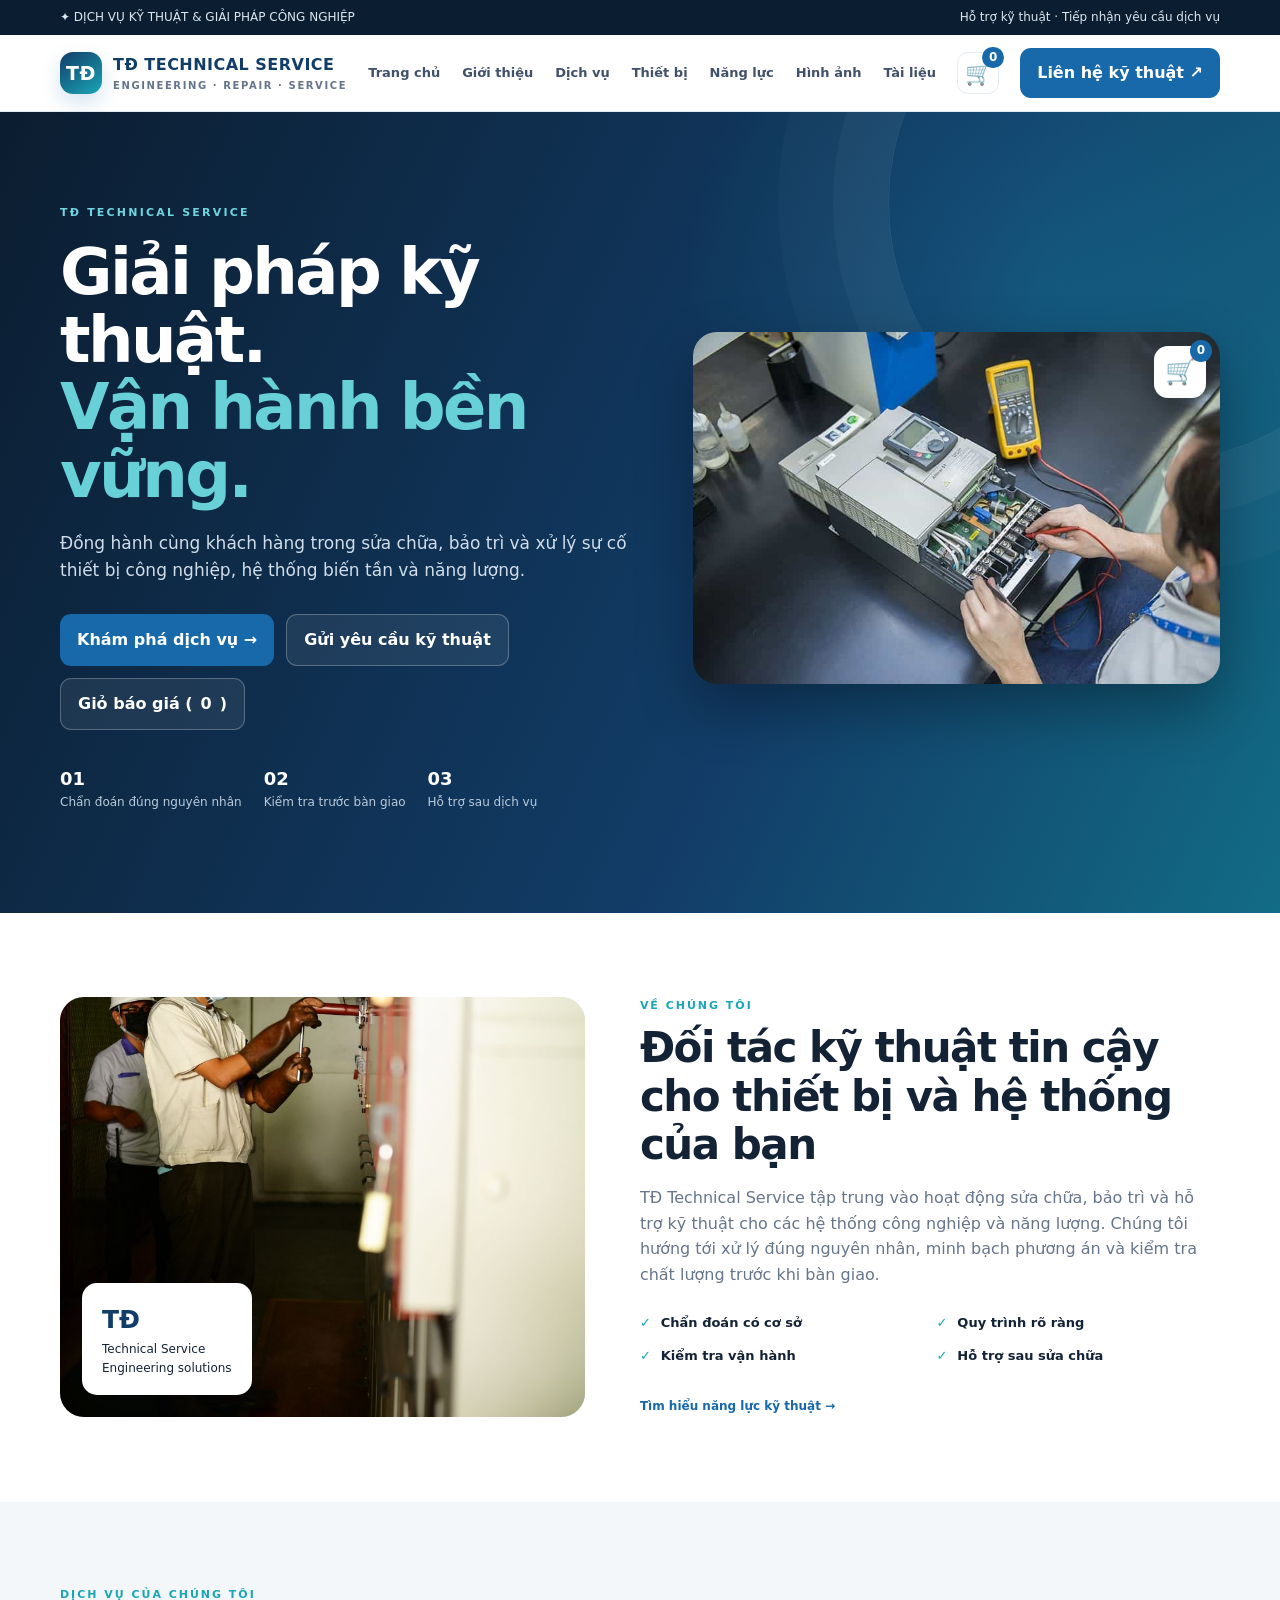
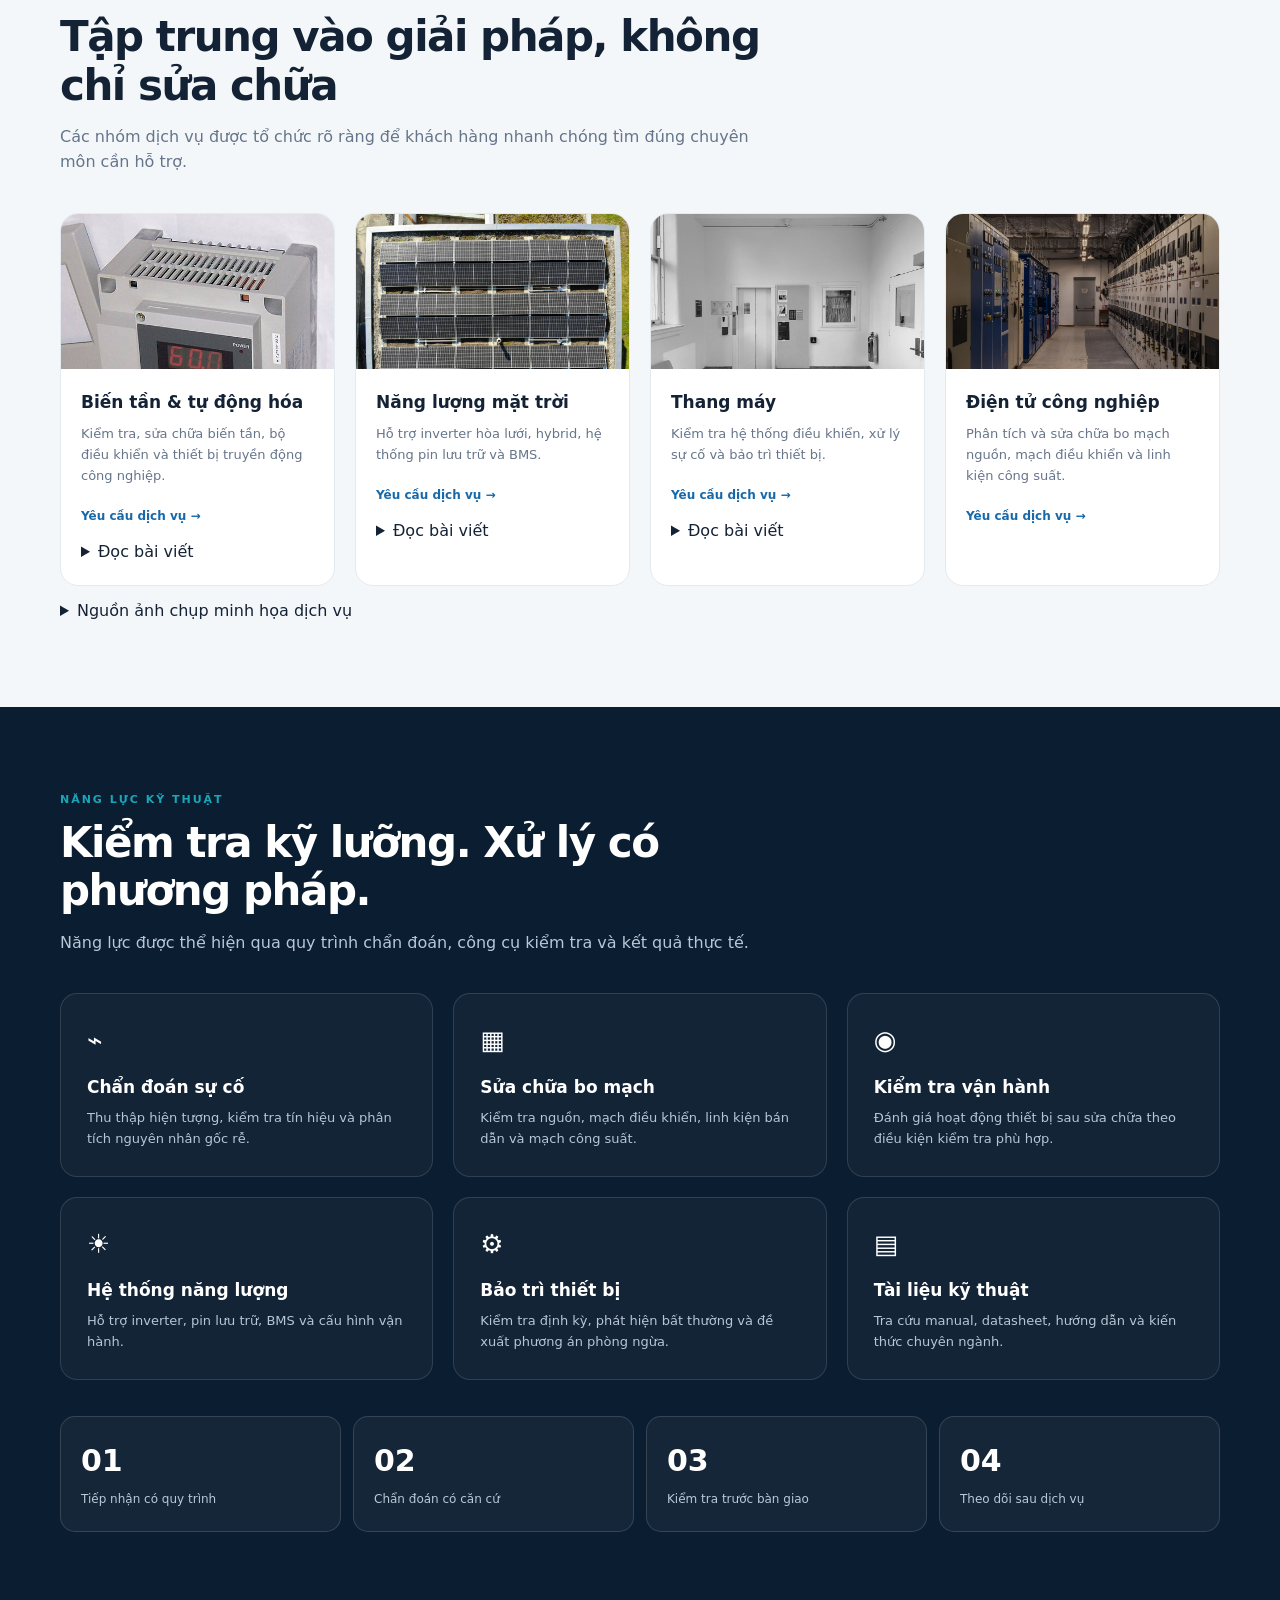
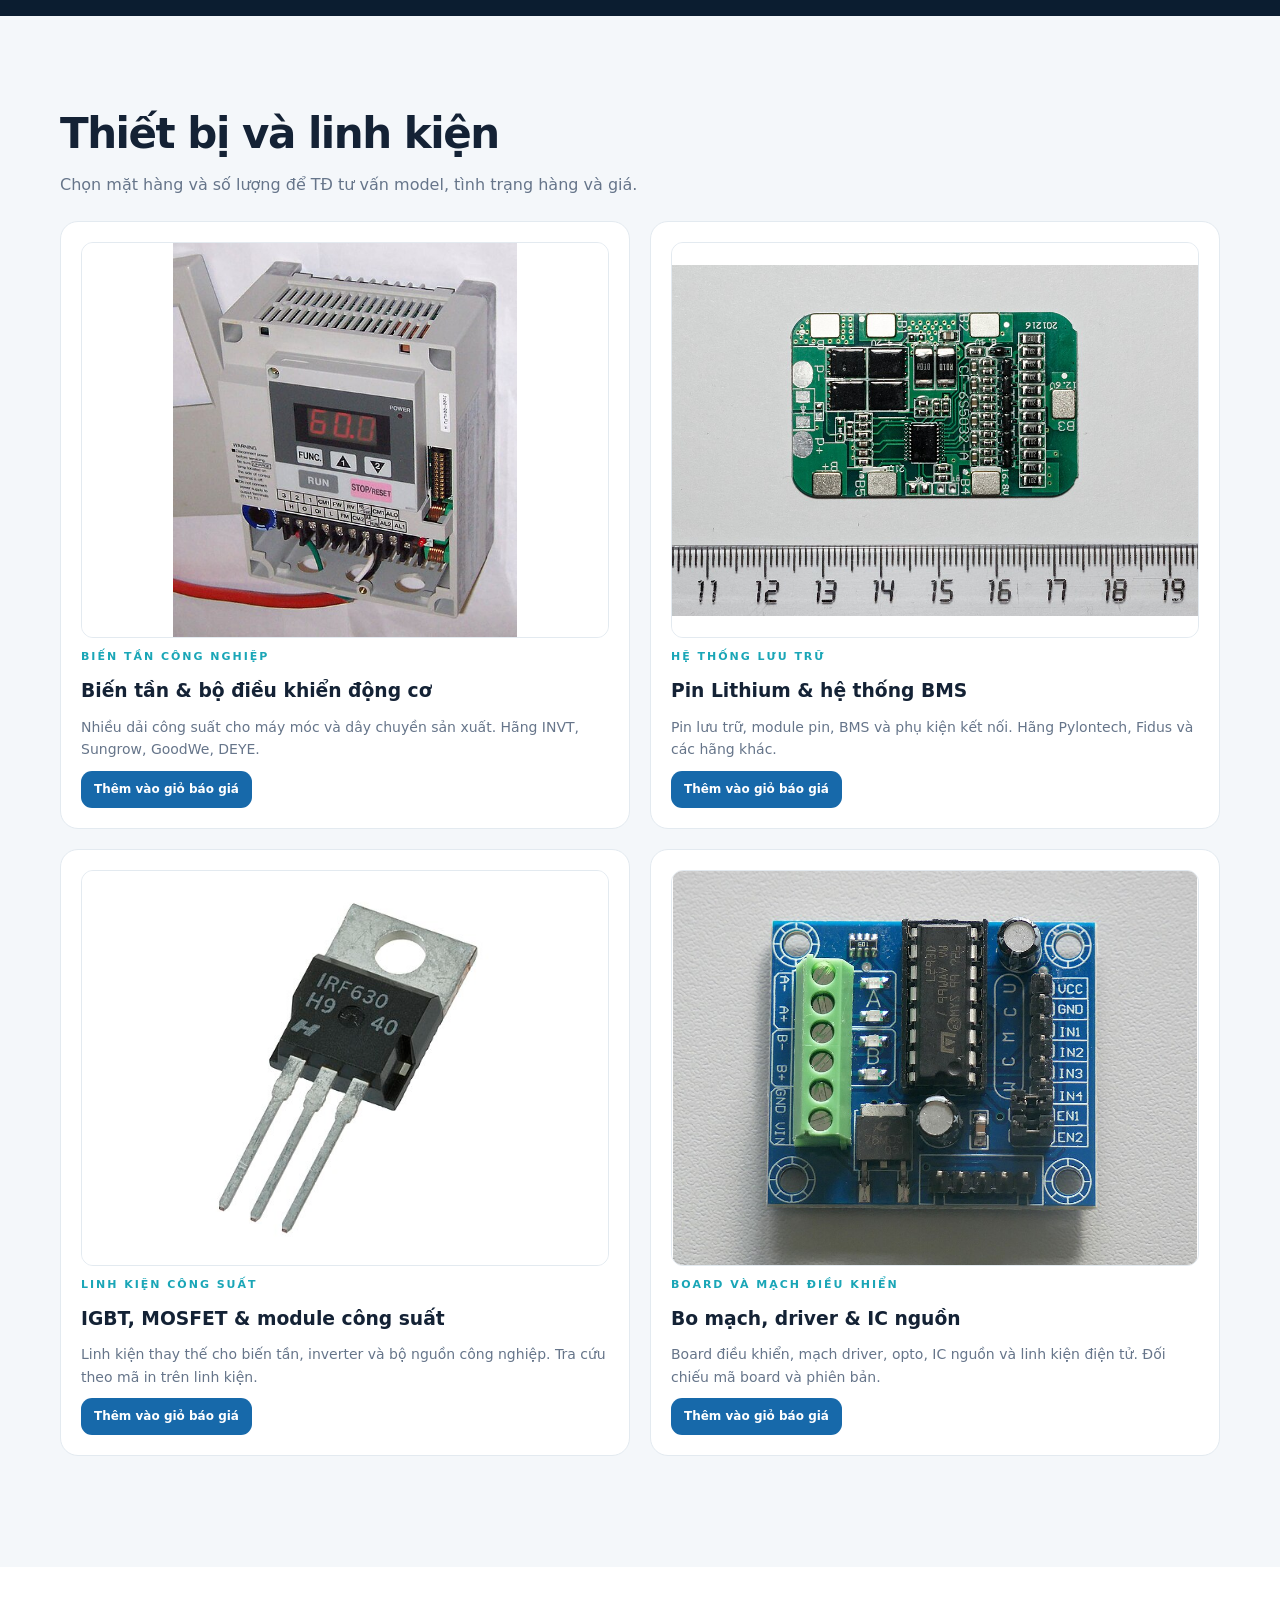
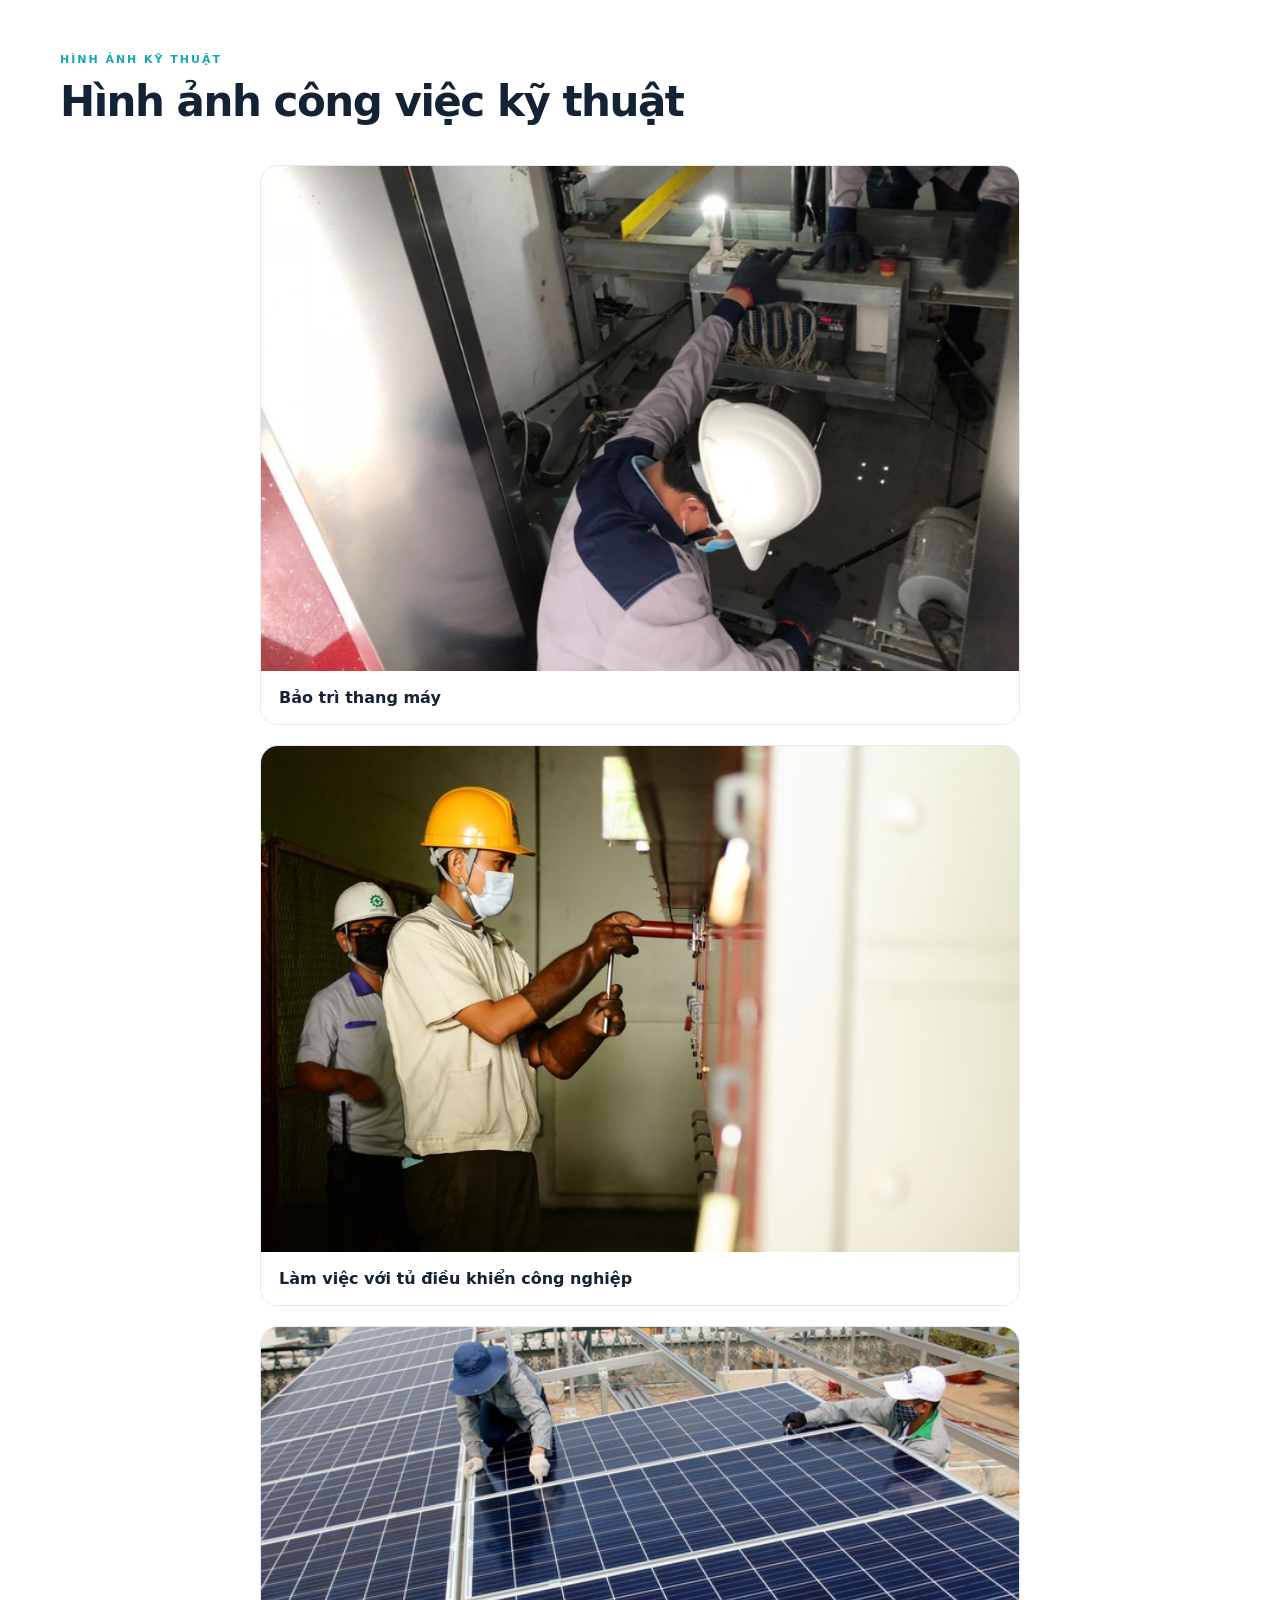
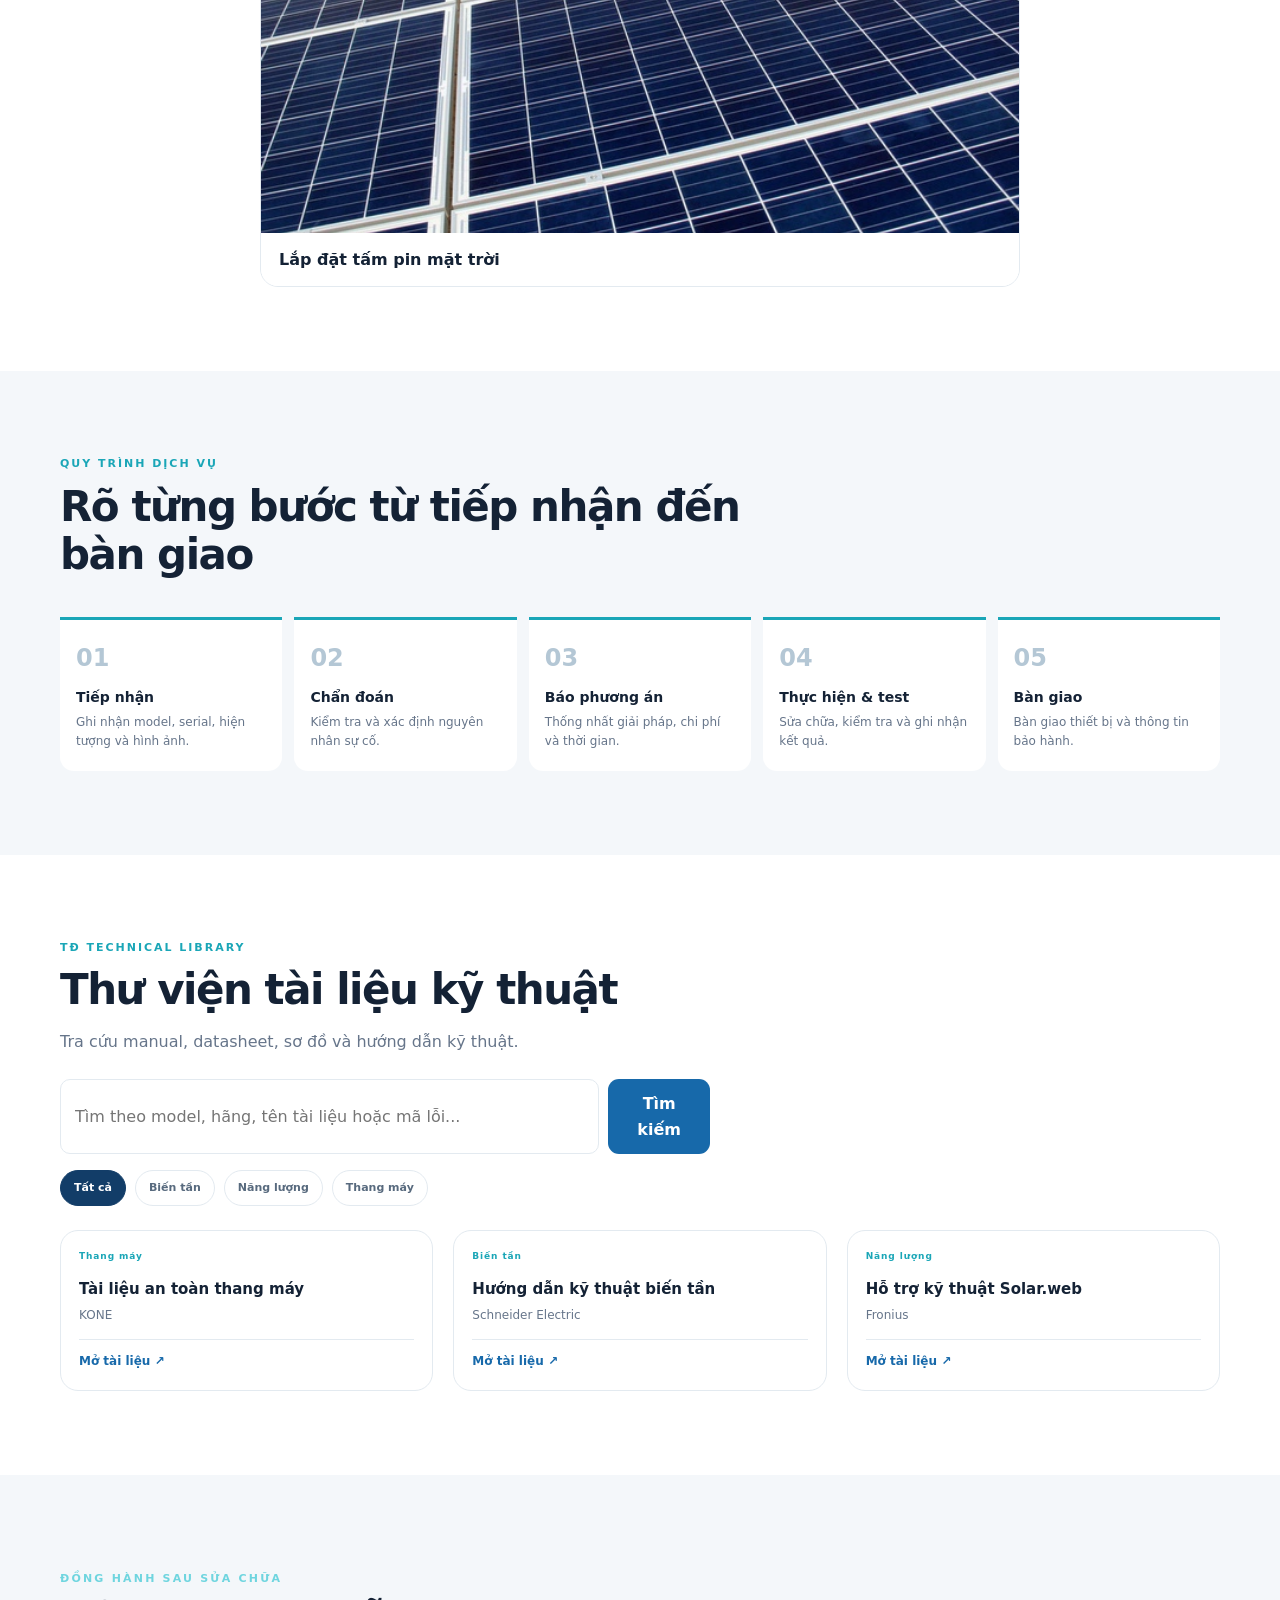
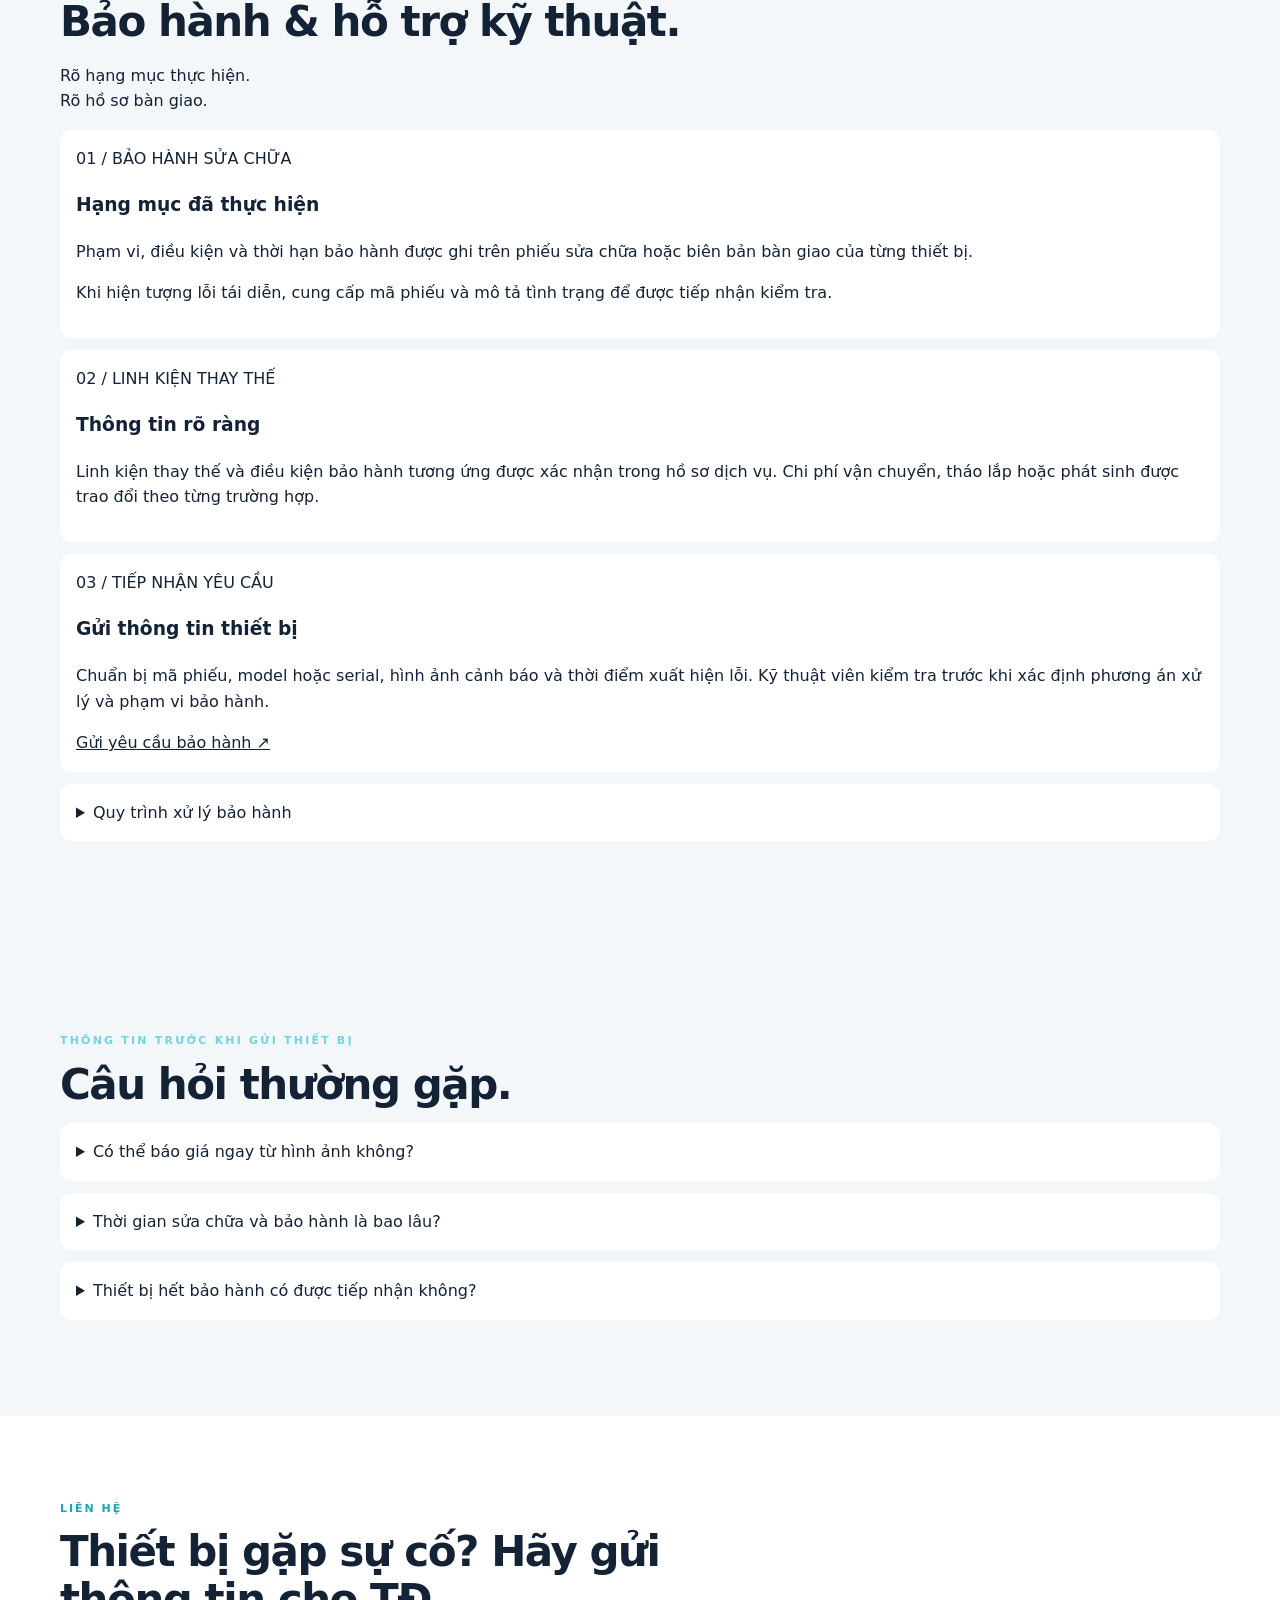
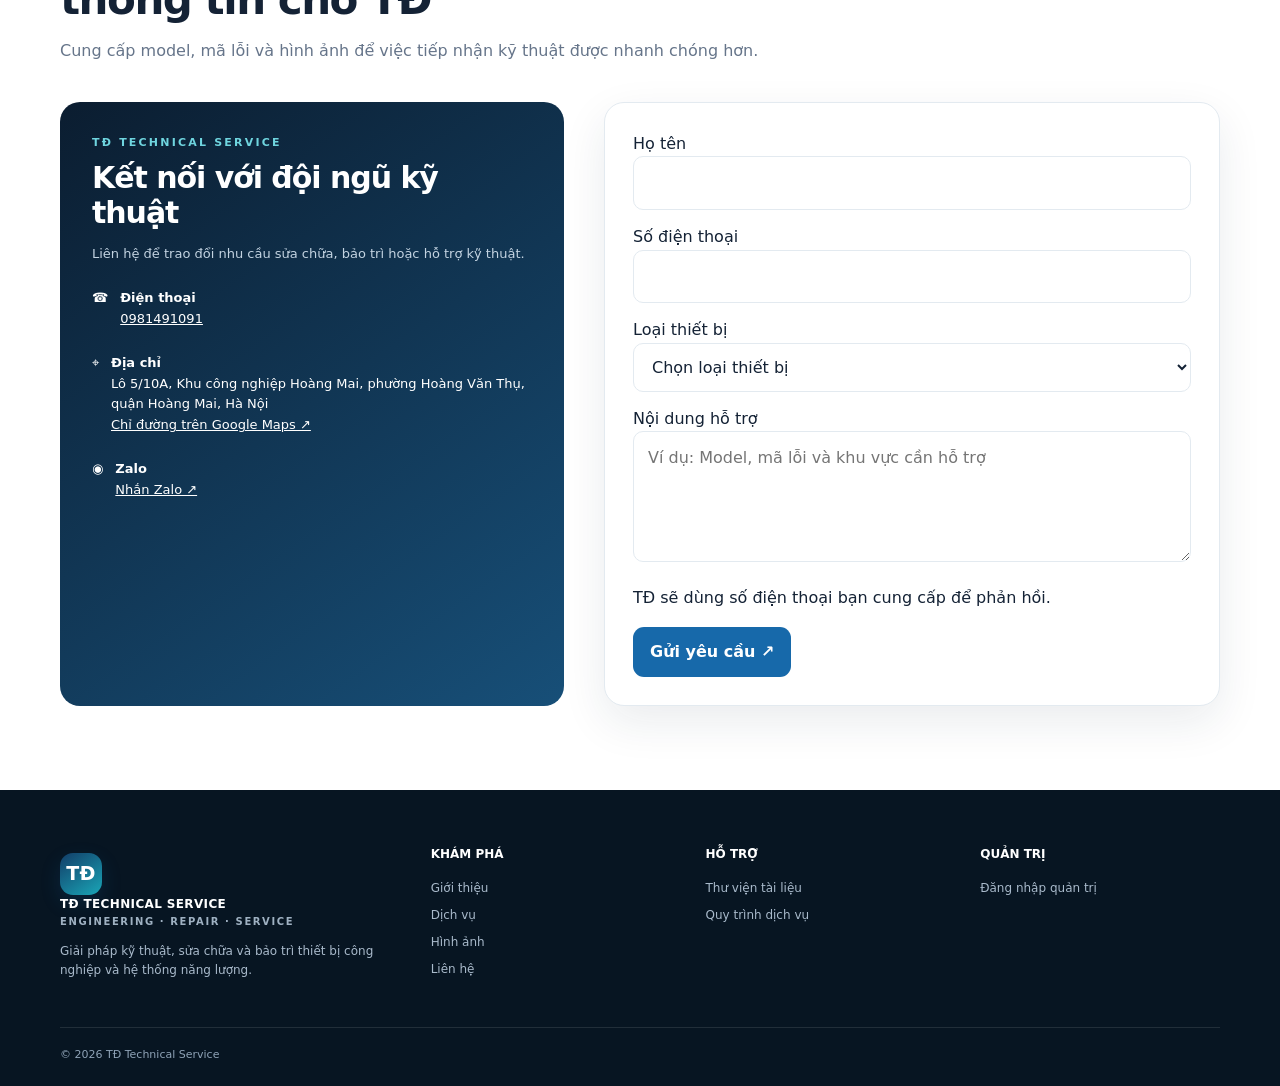
<file: index.html>
<!doctype html>
<html lang="vi">
<head>
  <meta name="google-site-verification" content="ZMxwwJiozjY9K3wuAWzO9ite0JkTf2X4F342Mgi_RfY" />
  <meta charset="utf-8">
  <meta name="viewport" content="width=device-width, initial-scale=1">
  <meta name="description" content="TĐ Technical Service tiếp nhận sửa chữa, bảo trì thang máy, biến tần và inverter điện mặt trời. Gửi model và mã lỗi qua Zalo để trao đổi phương án kiểm tra.">
  <title>Sửa chữa thang máy, biến tần và năng lượng mặt trời | TĐ Technical Service</title>
  <link rel="stylesheet" href="style.css">
</head>
<body>
<a class="skip-link" href="#publicSite">Chuyển đến nội dung</a>
<div class="topbar"><div class="wrap"><span>✦ DỊCH VỤ KỸ THUẬT & GIẢI PHÁP CÔNG NGHIỆP</span><span>Hỗ trợ kỹ thuật · Tiếp nhận yêu cầu dịch vụ</span></div></div>
<header class="nav"><div class="wrap navin"><a class="brand" href="#home"><span class="brandmark">TĐ</span><span>TĐ TECHNICAL SERVICE<small>ENGINEERING · REPAIR · SERVICE</small></span></a><button class="menu menu-toggle" type="button" aria-controls="main-nav" aria-expanded="false" aria-label="Menu">☰</button><nav id="main-nav" class="links" aria-label="Điều hướng chính"><a href="#home">Trang chủ</a><a href="#about">Giới thiệu</a><a href="#services">Dịch vụ</a><a href="#products">Thiết bị</a><a href="#capabilities">Năng lực</a><a href="#projects">Hình ảnh</a><a href="#library">Tài liệu</a></nav><button class="nav-cart" type="button" data-open-cart aria-haspopup="dialog" aria-controls="quote-cart" aria-label="Giỏ báo giá, số lượng 0"><span aria-hidden="true">&#x1F6D2;</span><span class="hero-cart-count" data-cart-count aria-hidden="true">0</span></button><a class="navcta" href="#contact">Liên hệ kỹ thuật ↗</a></div></header>
<main id="publicSite">
<section class="hero" id="home"><div class="wrap hero-grid"><div><div class="eyebrow">TĐ TECHNICAL SERVICE</div><h1>Giải pháp kỹ thuật.<br><span style="color:#68d1d8">Vận hành bền vững.</span></h1><p>Đồng hành cùng khách hàng trong sửa chữa, bảo trì và xử lý sự cố thiết bị công nghiệp, hệ thống biến tần và năng lượng.</p><div class="hero-actions"><a class="btn" href="#services">Khám phá dịch vụ →</a><a class="btn light" href="#contact">Gửi yêu cầu kỹ thuật</a><button class="btn light" type="button" data-open-cart aria-haspopup="dialog" aria-controls="quote-cart">Giỏ báo giá (<span data-cart-count>0</span>)</button></div><div class="hero-note"><div><strong>01</strong>Chẩn đoán đúng nguyên nhân</div><div><strong>02</strong>Kiểm tra trước bàn giao</div><div><strong>03</strong>Hỗ trợ sau dịch vụ</div></div></div><div class="hero-art"><img src="images/kiem-tra-bien-tan.jpg" alt="Tay kỹ thuật viên dùng đồng hồ đo kiểm tra bên trong biến tần" width="800" height="534" fetchpriority="high"><button class="hero-cart" id="hero-cart" type="button" data-open-cart aria-haspopup="dialog" aria-controls="quote-cart" aria-label="Giỏ báo giá, số lượng 0"><span aria-hidden="true">&#x1F6D2;</span><span class="hero-cart-count" data-cart-count aria-hidden="true">0</span></button></div></div></section>
<dialog class="quote-cart" id="quote-cart" aria-labelledby="quote-cart-title">
  <div class="quote-cart-header">
    <h3 id="quote-cart-title">Giỏ báo giá</h3>
    <form method="dialog"><button class="btn light small" id="quote-close" autofocus>Đóng</button></form>
  </div>
  <p id="quote-empty">Giỏ chưa có mặt hàng.</p>
  <ul id="quote-items"></ul>
  <button id="quote-continue" class="btn" type="button" disabled>Điền thông tin gửi báo giá</button>
  <p class="quote-status" id="quote-status" role="status"></p>
</dialog>
<section class="section" id="about"><div class="wrap about-grid"><div class="about-visual"><img src="images/tu-dien-tu-lieu.jpg" alt="Hai kỹ thuật viên làm việc trước tủ điều khiển công nghiệp" loading="lazy"><div class="about-stamp"><strong>TĐ</strong>Technical Service<br>Engineering solutions</div></div><div><div class="kicker">VỀ CHÚNG TÔI</div><h2>Đối tác kỹ thuật tin cậy cho thiết bị và hệ thống của bạn</h2><p style="color:var(--muted)">TĐ Technical Service tập trung vào hoạt động sửa chữa, bảo trì và hỗ trợ kỹ thuật cho các hệ thống công nghiệp và năng lượng. Chúng tôi hướng tới xử lý đúng nguyên nhân, minh bạch phương án và kiểm tra chất lượng trước khi bàn giao.</p><div class="checks"><div class="check"><b>✓</b> Chẩn đoán có cơ sở</div><div class="check"><b>✓</b> Quy trình rõ ràng</div><div class="check"><b>✓</b> Kiểm tra vận hành</div><div class="check"><b>✓</b> Hỗ trợ sau sửa chữa</div></div><a class="more" href="#capabilities">Tìm hiểu năng lực kỹ thuật →</a></div></div></section>
<section class="section soft" id="services"><div class="wrap"><div class="section-head"><div class="kicker">DỊCH VỤ CỦA CHÚNG TÔI</div><h2>Tập trung vào giải pháp, không chỉ sửa chữa</h2><p>Các nhóm dịch vụ được tổ chức rõ ràng để khách hàng nhanh chóng tìm đúng chuyên môn cần hỗ trợ.</p></div><div class="grid services"><article class="service-card"><div class="service-visual"><img class="service-image" src="images/bien-tan.jpg" alt="biến tần điều khiển động cơ" width="480" height="250" loading="lazy"></div><div class="service-body"><h3>Biến tần & tự động hóa</h3><p>Kiểm tra, sửa chữa biến tần, bộ điều khiển và thiết bị truyền động công nghiệp.</p><a class="more" href="#contact">Yêu cầu dịch vụ →</a><details><summary>Đọc bài viết</summary><div class="service-article"><h4>Kiểm tra và sửa chữa biến tần</h4><p>Biến tần điều khiển tốc độ động cơ trong nhiều hệ thống sản xuất. Khi thiết bị báo lỗi hoặc hoạt động không ổn định, cần xem xét cả biến tần và điều kiện vận hành để lựa chọn phương án xử lý.</p><h5>Dấu hiệu cần kiểm tra</h5><p>Thiết bị không lên nguồn, không nhận lệnh chạy, dừng khi mang tải hoặc hiển thị cảnh báo. Mã lỗi cần được đối chiếu theo đúng hãng và model thiết bị.</p><h5>Nội dung tiếp nhận và kiểm tra</h5><p>Ghi nhận mã lỗi, thông số động cơ, tải sử dụng và lịch sử sự cố. Kiểm tra tình trạng thiết bị, đánh giá khả năng sửa chữa, cài đặt thông số hoặc đề xuất thay thế phù hợp.</p><h5>Thông tin cần chuẩn bị</h5><p>Gửi ảnh tem model, công suất, màn hình mã lỗi và mô tả thời điểm xảy ra lỗi. Không tự tháo thiết bị hoặc chạm vào đầu nối điện; việc kiểm tra bên trong cần do kỹ thuật viên thực hiện.</p><div class="quick-tips"><h5>Lỗi thường gặp & cách xử lý tạm thời</h5><p class="tip-intro">Kiểm tra bên ngoài, theo hướng dẫn đúng model. Các bước dưới đây không thay thế việc chẩn đoán kỹ thuật.</p><h6>Cảnh báo nhiệt độ cao</h6><p>Dừng máy theo quy trình vận hành. Quan sát bên ngoài và dọn vật đang che cửa thông gió của tủ, không mở tủ hoặc chạm thiết bị. Để kỹ thuật kiểm tra nếu cảnh báo còn xuất hiện.</p><h6>Có nguồn nhưng không chạy</h6><p>Người vận hành kiểm tra trạng thái cho phép chạy trên HMI theo hướng dẫn của máy. Không đổi chế độ điều khiển hoặc đấu tắt tín hiệu liên động.</p><h6>Mã lỗi xuất hiện rồi lặp lại</h6><p>Chụp mã lỗi và tem model, ghi thời điểm phát sinh. Không reset liên tục hoặc tự tăng giới hạn dòng; cần tìm nguyên nhân trước khi chạy lại.</p><p class="tip-stop">Nếu có mùi khét, khói, tia lửa hoặc tiếng động bất thường, ngừng sử dụng, giữ khoảng cách và gọi kỹ thuật. Không mở tủ điện hoặc tháo thiết bị.</p><p class="tip-source">Tham khảo: <a href="https://www.se.com/ca/en/faqs/FA311478/" target="_blank" rel="noopener noreferrer">Schneider Electric: cảnh báo quá nhiệt</a>.</p></div><a class="service-contact" href="#contact">Yêu cầu tư vấn sửa chữa ↗</a></div></details></div></article><article class="service-card"><div class="service-visual"><img class="service-image" src="images/solar.jpg" alt="hệ thống pin mặt trời trên mái" width="480" height="250" loading="lazy"></div><div class="service-body"><h3>Năng lượng mặt trời</h3><p>Hỗ trợ inverter hòa lưới, hybrid, hệ thống pin lưu trữ và BMS.</p><a class="more" href="#contact">Yêu cầu dịch vụ →</a><details><summary>Đọc bài viết</summary><div class="service-article"><h4>Kiểm tra inverter và hệ thống năng lượng mặt trời</h4><p>Hệ thống điện mặt trời cần được kiểm tra khi inverter báo lỗi, ngừng phát điện hoặc sản lượng thay đổi bất thường so với điều kiện vận hành tương đương. Đánh giá thực tế giúp xác định phạm vi bảo trì và sửa chữa.</p><h5>Dấu hiệu cần kiểm tra</h5><p>Inverter không hoạt động, liên tục mất kết nối hoặc xuất hiện thông báo lỗi. Sản lượng giảm cần được xem xét cùng thời tiết, tình trạng che bóng và dữ liệu giám sát.</p><h5>Nội dung tiếp nhận và kiểm tra</h5><p>Tiếp nhận dữ liệu vận hành, model inverter và lịch sử cảnh báo. Kiểm tra inverter cùng các hạng mục liên quan trong phạm vi thống nhất, sau đó đề xuất bảo trì hoặc xử lý thiết bị.</p><h5>Thông tin cần chuẩn bị</h5><p>Gửi ảnh tem inverter, mã lỗi, công suất hệ thống và ảnh hoặc dữ liệu từ ứng dụng giám sát. Không tự tháo đầu nối hay can thiệp phần điện DC; tấm pin có thể vẫn tạo điện khi có ánh sáng.</p><div class="quick-tips"><h5>Lỗi thường gặp & cách xử lý tạm thời</h5><p class="tip-intro">Kiểm tra bên ngoài, theo hướng dẫn đúng model. Các bước dưới đây không thay thế việc chẩn đoán kỹ thuật.</p><h6>Ứng dụng hiển thị offline</h6><p>Kiểm tra Internet tại nhà và trạng thái router. Nếu vừa đổi tên hoặc mật khẩu Wi-Fi, kết nối lại qua ứng dụng chính thức theo hướng dẫn đúng model; không cần đóng cắt nguồn inverter chỉ để sửa mạng.</p><h6>Sản lượng giảm trong thời gian ngắn</h6><p>So sánh dữ liệu vào thời điểm có nắng tương đương, xem thời tiết và bóng che từ vị trí an toàn. Không leo mái hoặc tự tháo tấm pin để kiểm tra.</p><h6>Inverter có thông báo lỗi</h6><p>Lưu mã lỗi và thời điểm; gửi ảnh cho kỹ thuật. Không tự rút giắc DC hay bật tắt aptomat liên tục. Offline trên ứng dụng chưa đủ để kết luận inverter ngừng phát điện.</p><p class="tip-stop">Nếu có mùi khét, khói, tia lửa hoặc tiếng động bất thường, ngừng sử dụng, giữ khoảng cách và gọi kỹ thuật. Không mở tủ điện hoặc tháo thiết bị.</p><p class="tip-source">Tham khảo: <a href="https://www.fronius.com/en/help-center/solar-energy/apps-software/support-solar-web" target="_blank" rel="noopener noreferrer">Fronius: hỗ trợ Solar.web</a>.</p></div><a class="service-contact" href="#contact">Yêu cầu tư vấn sửa chữa ↗</a></div></details></div></article><article class="service-card"><div class="service-visual"><img class="service-image" src="images/thang-may.jpg" alt="cửa thang máy trong tòa nhà" width="480" height="250" loading="lazy"></div><div class="service-body"><h3>Thang máy</h3><p>Kiểm tra hệ thống điều khiển, xử lý sự cố và bảo trì thiết bị.</p><a class="more" href="#contact">Yêu cầu dịch vụ →</a><details><summary>Đọc bài viết</summary><div class="service-article"><h4>Sửa chữa và bảo trì thang máy</h4><p>Thang máy dừng hoạt động, đóng mở cửa bất thường hoặc báo lỗi cần được kiểm tra theo đúng tình trạng thực tế. Việc ghi nhận thời điểm xảy ra sự cố và thông báo trên màn hình giúp kỹ thuật viên có cơ sở đánh giá ban đầu.</p><h5>Dấu hiệu cần kiểm tra</h5><p>Thang máy dừng tầng không chính xác, vận hành gián đoạn hoặc xuất hiện tiếng động bất thường. Cửa không đóng mở ổn định, bảng gọi tầng không phản hồi hoặc hệ thống hiển thị mã lỗi.</p><h5>Nội dung tiếp nhận và kiểm tra</h5><p>Kiểm tra hệ thống điều khiển, tín hiệu cửa và các thiết bị liên quan; xác định hạng mục cần sửa chữa hoặc bảo trì. Phạm vi công việc và phương án xử lý được trao đổi sau khi đánh giá thiết bị.</p><h5>Thông tin cần chuẩn bị</h5><p>Gửi tên hãng, loại thang, mã lỗi và hình ảnh bảng điều khiển nếu có thể ghi nhận an toàn. Khi có sự cố, ngừng sử dụng và liên hệ đơn vị kỹ thuật; không tự mở cửa tầng hoặc can thiệp tủ điện.</p><div class="quick-tips"><h5>Lỗi thường gặp & cách xử lý tạm thời</h5><p class="tip-intro">Kiểm tra bên ngoài, theo hướng dẫn đúng model. Các bước dưới đây không thay thế việc chẩn đoán kỹ thuật.</p><h6>Cửa chưa đóng vì có người hoặc hành lý chắn</h6><p>Đứng gọn trong cabin, đưa hành lý ra khỏi vùng cửa và chờ cửa đóng tự động. Không dùng tay giữ hoặc cạy cửa.</p><h6>Có cảnh báo quá tải</h6><p>Khi cabin dừng đúng tầng và cửa mở bình thường, giảm số người hoặc hàng hóa theo tải trọng ghi trên thang.</p><h6>Nút gọi không phản hồi hoặc lỗi lặp lại</h6><p>Thử bấm một lần và chờ. Nếu vẫn không hoạt động, dùng lối đi khác và báo quản lý. Nếu mắc kẹt, dùng nút báo động hoặc liên lạc trong cabin; không tự thoát ra.</p><p class="tip-stop">Nếu có mùi khét, khói, tia lửa hoặc tiếng động bất thường, ngừng sử dụng, giữ khoảng cách và gọi kỹ thuật. Không mở tủ điện hoặc tháo thiết bị.</p><p class="tip-source">Tham khảo: <a href="https://www.kone.com.au/Images/KONE_Elevators_Safety_Manual%20-%20KEA_tcm46-91317.pdf" target="_blank" rel="noopener noreferrer">Hướng dẫn an toàn KONE</a>.</p></div><a class="service-contact" href="#contact">Yêu cầu tư vấn sửa chữa ↗</a></div></details></div></article><article class="service-card"><div class="service-visual"><img src="images/tu-dong-hoa.jpg" alt="Thiết bị tự động hóa công nghiệp" loading="lazy"></div><div class="service-body"><h3>Điện tử công nghiệp</h3><p>Phân tích và sửa chữa bo mạch nguồn, mạch điều khiển và linh kiện công suất.</p><a class="more" href="#contact">Yêu cầu dịch vụ →</a></div></article></div><details class="photo-credits"><summary>Nguồn ảnh chụp minh họa dịch vụ</summary><p>Ảnh tư liệu, không phải hình công trình do TĐ thực hiện.</p><ul><li><a href="https://www.klmotoresebombas.com.br/reparo-inversor-frequencia">Ảnh banner đo kiểm biến tần — KL Motores e Bombas</a></li><li><a href="https://www.pexels.com/photo/doors-in-building-7457921/">Thang máy — Pexels</a></li><li><a href="https://commons.wikimedia.org/wiki/File:Small_variable-frequency_drive.jpg">Biến tần — C J Cowie / Wikimedia Commons</a>, <a href="https://creativecommons.org/licenses/by-sa/3.0/">CC BY-SA 3.0</a>; giữ nguyên file ảnh, hiển thị trong khung.</li><li><a href="https://www.pexels.com/photo/solar-panels-on-the-roof-7211069/">Pin mặt trời — Laurin Berli / Pexels</a></li><li>Thiết bị bảo trì thang máy · <a href="https://commons.wikimedia.org/wiki/File:Elevator_maintenance_2.jpg">Killarnee / Wikimedia Commons</a> · <a href="https://creativecommons.org/licenses/by-sa/4.0/">CC BY-SA 4.0</a></li></ul></details></div></section>
<section class="section dark" id="capabilities"><div class="wrap"><div class="section-head"><div class="kicker">NĂNG LỰC KỸ THUẬT</div><h2>Kiểm tra kỹ lưỡng. Xử lý có phương pháp.</h2><p>Năng lực được thể hiện qua quy trình chẩn đoán, công cụ kiểm tra và kết quả thực tế.</p></div><div class="grid cap-grid"><div class="cap"><div class="ico">⌁</div><h3>Chẩn đoán sự cố</h3><p>Thu thập hiện tượng, kiểm tra tín hiệu và phân tích nguyên nhân gốc rễ.</p></div><div class="cap"><div class="ico">▦</div><h3>Sửa chữa bo mạch</h3><p>Kiểm tra nguồn, mạch điều khiển, linh kiện bán dẫn và mạch công suất.</p></div><div class="cap"><div class="ico">◉</div><h3>Kiểm tra vận hành</h3><p>Đánh giá hoạt động thiết bị sau sửa chữa theo điều kiện kiểm tra phù hợp.</p></div><div class="cap"><div class="ico">☀</div><h3>Hệ thống năng lượng</h3><p>Hỗ trợ inverter, pin lưu trữ, BMS và cấu hình vận hành.</p></div><div class="cap"><div class="ico">⚙</div><h3>Bảo trì thiết bị</h3><p>Kiểm tra định kỳ, phát hiện bất thường và đề xuất phương án phòng ngừa.</p></div><div class="cap"><div class="ico">▤</div><h3>Tài liệu kỹ thuật</h3><p>Tra cứu manual, datasheet, hướng dẫn và kiến thức chuyên ngành.</p></div></div><div class="stats"><div class="stat"><strong>01</strong><span>Tiếp nhận có quy trình</span></div><div class="stat"><strong>02</strong><span>Chẩn đoán có căn cứ</span></div><div class="stat"><strong>03</strong><span>Kiểm tra trước bàn giao</span></div><div class="stat"><strong>04</strong><span>Theo dõi sau dịch vụ</span></div></div></div></section>
<section class="section soft" id="products">
  <div class="wrap">
    <div class="quote-heading">
      <div class="section-head">
        <h2>Thiết bị và linh kiện</h2>
        <p>Chọn mặt hàng và số lượng để TĐ tư vấn model, tình trạng hàng và giá.</p>
      </div>
    </div>
    <div class="grid quote-products">
      <article class="quote-product">
        <div class="quote-product-image"><img data-product-image="drive" src="images/bien-tan.jpg" alt="Biến tần điều khiển động cơ" loading="lazy"></div>
        <div class="kicker">Biến tần công nghiệp</div>
        <h3>Biến tần &amp; bộ điều khiển động cơ</h3>
        <p>Nhiều dải công suất cho máy móc và dây chuyền sản xuất. Hãng INVT, Sungrow, GoodWe, DEYE.</p>
        <button class="btn small" type="button" data-quote-add="drive">Thêm vào giỏ báo giá</button>
      </article>
      <article class="quote-product">
        <div class="quote-product-image"><img data-product-image="battery" src="images/product-lithium-bms.jpg" alt="Bo mạch BMS 6S cho pin lithium" loading="lazy"></div>
        <div class="kicker">Hệ thống lưu trữ</div>
        <h3>Pin Lithium &amp; hệ thống BMS</h3>
        <p>Pin lưu trữ, module pin, BMS và phụ kiện kết nối. Hãng Pylontech, Fidus và các hãng khác.</p>
        <button class="btn small" type="button" data-quote-add="battery">Thêm vào giỏ báo giá</button>
      </article>
      <article class="quote-product">
        <div class="quote-product-image"><img data-product-image="power" src="images/product-mosfet.jpg" alt="Linh kiện MOSFET công suất IRF630" loading="lazy"></div>
        <div class="kicker">Linh kiện công suất</div>
        <h3>IGBT, MOSFET &amp; module công suất</h3>
        <p>Linh kiện thay thế cho biến tần, inverter và bộ nguồn công nghiệp. Tra cứu theo mã in trên linh kiện.</p>
        <button class="btn small" type="button" data-quote-add="power">Thêm vào giỏ báo giá</button>
      </article>
      <article class="quote-product">
        <div class="quote-product-image"><img data-product-image="board" src="images/product-driver-board.jpg" alt="Bo mạch điều khiển động cơ với IC driver L293D" loading="lazy"></div>
        <div class="kicker">Board và mạch điều khiển</div>
        <h3>Bo mạch, driver &amp; IC nguồn</h3>
        <p>Board điều khiển, mạch driver, opto, IC nguồn và linh kiện điện tử. Đối chiếu mã board và phiên bản.</p>
        <button class="btn small" type="button" data-quote-add="board">Thêm vào giỏ báo giá</button>
      </article>
    </div>
    <p class="quote-status" id="quote-catalog-status" role="status"></p>
  </div>
</section>
<section class="section" id="projects"><div class="wrap"><div class="section-head"><div class="kicker">HÌNH ẢNH KỸ THUẬT</div><h2>Hình ảnh công việc kỹ thuật</h2></div><div class="grid projects">
  <figure class="project-card">
    <div class="project-image"><img src="images/thangmay.webp" alt="Cụm điều khiển bảo trì và cáp bên trong giếng thang máy" width="960" height="720" loading="lazy"></div>
    <figcaption class="project-body">Bảo trì thang máy</figcaption>
  </figure>
  <figure class="project-card">
    <div class="project-image"><img class="project-photo-top" src="images/tu-dien-tu-lieu.jpg" alt="Hai kỹ thuật viên làm việc trước tủ điều khiển công nghiệp" loading="lazy"></div>
    <figcaption class="project-body">Làm việc với tủ điều khiển công nghiệp</figcaption>
  </figure>
  <figure class="project-card">
    <div class="project-image"><img src="images/dienmattroi.webp" alt="Kỹ thuật viên lắp tấm pin mặt trời trên mái nhà" loading="lazy"></div>
    <figcaption class="project-body">Lắp đặt tấm pin mặt trời</figcaption>
  </figure>
</div></div></section>
<section class="section soft" id="process"><div class="wrap"><div class="section-head"><div class="kicker">QUY TRÌNH DỊCH VỤ</div><h2>Rõ từng bước từ tiếp nhận đến bàn giao</h2></div><div class="steps"><div class="step"><b>01</b><h3>Tiếp nhận</h3><p>Ghi nhận model, serial, hiện tượng và hình ảnh.</p></div><div class="step"><b>02</b><h3>Chẩn đoán</h3><p>Kiểm tra và xác định nguyên nhân sự cố.</p></div><div class="step"><b>03</b><h3>Báo phương án</h3><p>Thống nhất giải pháp, chi phí và thời gian.</p></div><div class="step"><b>04</b><h3>Thực hiện & test</h3><p>Sửa chữa, kiểm tra và ghi nhận kết quả.</p></div><div class="step"><b>05</b><h3>Bàn giao</h3><p>Bàn giao thiết bị và thông tin bảo hành.</p></div></div></div></section>
<section class="section" id="library"><div class="wrap"><div class="library-top"><div class="section-head" style="margin:0"><div class="kicker">TĐ TECHNICAL LIBRARY</div><h2>Thư viện tài liệu kỹ thuật</h2><p>Tra cứu manual, datasheet, sơ đồ và hướng dẫn kỹ thuật.</p></div></div><div class="searchbar"><input id="docSearch" placeholder="Tìm theo model, hãng, tên tài liệu hoặc mã lỗi..." aria-label="Tìm tài liệu"><button class="btn" id="docSearchButton">Tìm kiếm</button></div><div class="filters" id="docFilters"><button class="filter active" data-filter="all">Tất cả</button><button class="filter" data-filter="Biến tần">Biến tần</button><button class="filter" data-filter="Năng lượng">Năng lượng</button><button class="filter" data-filter="Thang máy">Thang máy</button></div><div class="grid docs" id="docGrid"><article class="doc-card" data-cat="Thang máy"><div class="doc-head"><span class="doc-tag">Thang máy</span></div><h3>Tài liệu an toàn thang máy</h3><p>KONE</p><div class="doc-meta"><a class="more" href="https://www.kone.com.au/Images/KONE_Elevators_Safety_Manual%20-%20KEA_tcm46-91317.pdf" target="_blank" rel="noopener noreferrer">Mở tài liệu ↗</a></div></article><article class="doc-card" data-cat="Biến tần"><div class="doc-head"><span class="doc-tag">Biến tần</span></div><h3>Hướng dẫn kỹ thuật biến tần</h3><p>Schneider Electric</p><div class="doc-meta"><a class="more" href="https://www.se.com/ca/en/faqs/FA311478/" target="_blank" rel="noopener noreferrer">Mở tài liệu ↗</a></div></article><article class="doc-card" data-cat="Năng lượng"><div class="doc-head"><span class="doc-tag">Năng lượng</span></div><h3>Hỗ trợ kỹ thuật Solar.web</h3><p>Fronius</p><div class="doc-meta"><a class="more" href="https://www.fronius.com/en/help-center/solar-energy/apps-software/support-solar-web" target="_blank" rel="noopener noreferrer">Mở tài liệu ↗</a></div></article></div><div id="noDocs" hidden>Không tìm thấy tài liệu phù hợp.</div></div></section>
<section class="section soft retained" id="bao-hanh"><div class="wrap">
      <div class="section-heading"><div><p class="eyebrow">ĐỒNG HÀNH SAU SỬA CHỮA</p><h2>Bảo hành & hỗ trợ kỹ thuật.</h2></div><p>Rõ hạng mục thực hiện.<br>Rõ hồ sơ bàn giao.</p></div>
      <div class="support-grid">
        <article><span class="number">01 / BẢO HÀNH SỬA CHỮA</span><h3>Hạng mục đã thực hiện</h3><p>Phạm vi, điều kiện và thời hạn bảo hành được ghi trên phiếu sửa chữa hoặc biên bản bàn giao của từng thiết bị.</p><p>Khi hiện tượng lỗi tái diễn, cung cấp mã phiếu và mô tả tình trạng để được tiếp nhận kiểm tra.</p></article>
        <article><span class="number">02 / LINH KIỆN THAY THẾ</span><h3>Thông tin rõ ràng</h3><p>Linh kiện thay thế và điều kiện bảo hành tương ứng được xác nhận trong hồ sơ dịch vụ. Chi phí vận chuyển, tháo lắp hoặc phát sinh được trao đổi theo từng trường hợp.</p></article>
        <article><span class="number">03 / TIẾP NHẬN YÊU CẦU</span><h3>Gửi thông tin thiết bị</h3><p>Chuẩn bị mã phiếu, model hoặc serial, hình ảnh cảnh báo và thời điểm xuất hiện lỗi. Kỹ thuật viên kiểm tra trước khi xác định phương án xử lý và phạm vi bảo hành.</p><a class="inline-link" data-contact="zalo" href="https://zalo.me/84981491091" target="_blank" rel="noopener noreferrer">Gửi yêu cầu bảo hành ↗</a></article>
      </div>
      <details class="policy-detail"><summary>Quy trình xử lý bảo hành</summary><p>Tiếp nhận thông tin → đối chiếu hồ sơ → kiểm tra tình trạng → thông báo kết quả và phương án → thực hiện theo nội dung thống nhất → bàn giao.</p><p>Trường hợp ngoài phạm vi hoặc hết thời hạn bảo hành sẽ được tư vấn và báo giá trước khi thực hiện.</p></details>
    </div></section>
<section class="section soft retained" id="cau-hoi"><div class="wrap">
      <p class="eyebrow">THÔNG TIN TRƯỚC KHI GỬI THIẾT BỊ</p><h2>Câu hỏi thường gặp.</h2>
      <div class="knowledge-list">
        <details><summary>Có thể báo giá ngay từ hình ảnh không?</summary><div><p>Hình ảnh giúp đánh giá ban đầu. Báo giá sửa chữa cần dựa trên tình trạng kiểm tra thực tế và phạm vi công việc; chi phí kiểm tra nếu có sẽ được trao đổi trước.</p></div></details>
        <details><summary>Thời gian sửa chữa và bảo hành là bao lâu?</summary><div><p>Thời gian dự kiến phụ thuộc tình trạng, linh kiện và điều kiện kiểm tra. Thời hạn bảo hành áp dụng được ghi cụ thể trên báo giá hoặc phiếu bàn giao.</p></div></details>
        <details><summary>Thiết bị hết bảo hành có được tiếp nhận không?</summary><div><p>Bạn có thể gửi thông tin để được đánh giá khả năng tiếp nhận. Phương án và chi phí sẽ được trao đổi trước khi sửa chữa.</p></div></details>
      </div>
    </div></section>
<section class="section" id="contact"><div class="wrap"><div class="section-head"><div class="kicker">LIÊN HỆ</div><h2>Thiết bị gặp sự cố? Hãy gửi thông tin cho TĐ</h2><p>Cung cấp model, mã lỗi và hình ảnh để việc tiếp nhận kỹ thuật được nhanh chóng hơn.</p></div><div class="contact-grid"><div class="contact-info"><div class="eyebrow">TĐ TECHNICAL SERVICE</div><h2 style="font-size:30px">Kết nối với đội ngũ kỹ thuật</h2><p>Liên hệ để trao đổi nhu cầu sửa chữa, bảo trì hoặc hỗ trợ kỹ thuật.</p><div class="contact-line"><span>☎</span><span><b>Điện thoại</b><br><a data-contact="phone" href="tel:+84981491091" data-phone-label>0981491091</a></span></div><div class="contact-line"><span>⌖</span><span><b>Địa chỉ</b><br>Lô 5/10A, Khu công nghiệp Hoàng Mai, phường Hoàng Văn Thụ, quận Hoàng Mai, Hà Nội<br><a class="inline-link" href="https://www.google.com/maps/search/?api=1&amp;query=L%C3%B4%205%2F10A%2C%20Khu%20c%C3%B4ng%20nghi%E1%BB%87p%20Ho%C3%A0ng%20Mai%2C%20ph%C6%B0%E1%BB%9Dng%20Ho%C3%A0ng%20V%C4%83n%20Th%E1%BB%A5%2C%20qu%E1%BA%ADn%20Ho%C3%A0ng%20Mai%2C%20H%C3%A0%20N%E1%BB%99i" target="_blank" rel="noopener noreferrer">Chỉ đường trên Google Maps ↗</a></span></div><div class="contact-line"><span>◉</span><span><b>Zalo</b><br><a data-contact="zalo" href="https://zalo.me/84981491091">Nhắn Zalo ↗</a></span></div><p id="contact-placeholder" hidden></p></div><form id="support-form" class="contact-form">
            <label class="field">Họ tên<input name="customer" autocomplete="name" maxlength="80" required></label>
            <label class="field">Số điện thoại<input type="tel" name="callback" autocomplete="tel" maxlength="20" required></label>
            <label class="field">Loại thiết bị
              <select name="equipment" required>
                <option value="">Chọn loại thiết bị</option>
                <option>Thang máy</option><option>Biến tần</option><option>Điện mặt trời</option><option>Khác</option>
              </select>
            </label>
            <div id="quote-draft" hidden>
              <strong>Mặt hàng cần báo giá</strong>
              <p id="quote-draft-items"></p>
              <button id="quote-cancel" class="btn light small" type="button">Bỏ danh sách báo giá</button>
            </div>
            <label class="field">Nội dung hỗ trợ<textarea name="description" rows="4" maxlength="500" placeholder="Ví dụ: Model, mã lỗi và khu vực cần hỗ trợ" required></textarea></label>
            <p id="support-form-note" role="status">TĐ sẽ dùng số điện thoại bạn cung cấp để phản hồi.</p>
            <button class="btn" type="submit" aria-describedby="support-form-note">Gửi yêu cầu ↗</button>
          </form></div></div></section>
</main>
<footer class="footer"><div class="wrap"><div class="footer-grid"><div><a class="brand" href="#home" style="color:white"><span class="brandmark">TĐ</span><span>TĐ TECHNICAL SERVICE<small style="color:#9fb1c2">ENGINEERING · REPAIR · SERVICE</small></span></a><p>Giải pháp kỹ thuật, sửa chữa và bảo trì thiết bị công nghiệp và hệ thống năng lượng.</p></div><div><h4>KHÁM PHÁ</h4><a href="#about">Giới thiệu</a><a href="#services">Dịch vụ</a><a href="#projects">Hình ảnh</a><a href="#contact">Liên hệ</a></div><div><h4>HỖ TRỢ</h4><a href="#library">Thư viện tài liệu</a><a href="#process">Quy trình dịch vụ</a></div><div><h4>QUẢN TRỊ</h4><a href="admin.html" data-admin-link>Đăng nhập quản trị</a></div></div><div class="copyright"><span>© <span id="year"></span> TĐ Technical Service</span></div></div></footer>
<script src="supabase-config.js" defer></script>
<script src="main.js?v=20261128-1" defer></script>
</body>
</html>
</file>
<file: style.css>
:root{--ink:#142235;--muted:#66758a;--blue:#123d68;--blue2:#1769aa;--cyan:#1aa6b7;--bg:#f4f7fa;--line:#e3eaf0;--white:#fff;--dark:#0b1d30;--orange:#f0a43a;--radius:18px;--shadow:0 16px 45px rgba(17,42,67,.09)}*{box-sizing:border-box}html{scroll-behavior:smooth}body{margin:0;font-family:Inter,ui-sans-serif,system-ui,-apple-system,"Segoe UI",Arial,sans-serif;color:var(--ink);background:#fff;line-height:1.6}a{color:inherit;text-decoration:none}button,input,textarea,select{font:inherit}.wrap{width:min(1160px,calc(100% - 40px));margin:auto}.topbar{background:var(--dark);color:#dce7f2;font-size:12px;padding:8px 0}.topbar .wrap{display:flex;justify-content:space-between;gap:16px}.nav{position:sticky;top:0;z-index:20;background:rgba(255,255,255,.94);backdrop-filter:blur(12px);border-bottom:1px solid var(--line)}.navin{height:76px;display:flex;align-items:center;justify-content:space-between;gap:24px}.brand{display:flex;align-items:center;gap:11px;font-weight:850;letter-spacing:.03em;color:var(--blue)}.brandmark{width:42px;height:42px;border-radius:13px;background:linear-gradient(145deg,var(--blue),var(--cyan));display:grid;place-items:center;color:white;font-weight:900;font-size:19px;box-shadow:0 8px 20px #1769aa30}.brand small{display:block;font-size:10px;letter-spacing:.16em;color:var(--muted);font-weight:700}.links{display:flex;align-items:center;gap:22px;font-size:13px;font-weight:700;color:#40516a}.links a:hover,.links a.active{color:var(--blue2)}.navcta,.btn{border:0;border-radius:11px;padding:12px 17px;background:var(--blue2);color:#fff;font-weight:800;cursor:pointer;display:inline-flex;align-items:center;justify-content:center;gap:8px;transition:.2s}.navcta:hover,.btn:hover{transform:translateY(-2px);box-shadow:0 10px 22px #1769aa30}.btn.light{background:#fff;color:var(--blue);border:1px solid var(--line)}.btn.dark{background:var(--dark)}.btn.small{padding:9px 13px;font-size:12px}.menu{display:none;background:white;border:1px solid var(--line);border-radius:10px;padding:9px 12px}.hero{background:radial-gradient(circle at 82% 22%,#1c9dbb35,transparent 30%),linear-gradient(115deg,#0b1d30 0%,#123d68 62%,#126c85 100%);color:white;overflow:hidden;position:relative}.hero:after{content:"";position:absolute;width:520px;height:520px;border:1px solid #ffffff18;border-radius:50%;right:-130px;top:-170px;box-shadow:0 0 0 55px #ffffff08,0 0 0 110px #ffffff05}.hero-grid{display:grid;grid-template-columns:1.05fr .95fr;gap:50px;align-items:center;padding:92px 0 100px;position:relative;z-index:1}.eyebrow{font-size:11px;text-transform:uppercase;letter-spacing:.2em;font-weight:850;color:#6fd5df}.hero h1{font-size:clamp(38px,5vw,64px);line-height:1.06;letter-spacing:-.04em;margin:17px 0 20px}.hero p{color:#d0deeb;max-width:570px;font-size:17px}.hero-actions{display:flex;gap:12px;flex-wrap:wrap;margin-top:30px}.hero .btn.light{background:#ffffff12;color:white;border-color:#ffffff40}.hero-note{display:flex;gap:22px;margin-top:35px;color:#b9cbdc;font-size:12px}.hero-note strong{display:block;color:white;font-size:18px}.hero-art{min-height:390px;position:relative;display:grid;place-items:center}.machine{width:min(100%,450px);height:310px;border:1px solid #ffffff35;border-radius:26px;background:linear-gradient(140deg,#ffffff20,#ffffff08);backdrop-filter:blur(8px);padding:20px;box-shadow:0 30px 80px #0005;transform:rotate(-3deg)}.machine-top{display:flex;justify-content:space-between;color:#cfe2ee;font-size:11px;letter-spacing:.13em}.machine-screen{margin:25px auto 18px;width:78%;height:125px;border:7px solid #263d51;border-radius:13px;background:linear-gradient(145deg,#122d42,#071a28);display:grid;place-items:center;color:#70e0d6;text-align:center;box-shadow:inset 0 0 30px #16a6b755}.screen-num{font-size:43px;font-weight:800;letter-spacing:.08em}.machine-bars{display:flex;gap:9px}.machine-bars i{display:block;height:8px;border-radius:9px;background:#58c8d1;flex:1;opacity:.8}.float-tag{position:absolute;background:white;color:var(--blue);border-radius:13px;padding:13px 16px;box-shadow:var(--shadow);font-size:12px;font-weight:800}.float-tag.one{left:-5px;top:36px}.float-tag.two{right:-8px;bottom:36px}.section{padding:84px 0}.section.soft{background:var(--bg)}.section.dark{background:var(--dark);color:white}.section-head{max-width:700px;margin-bottom:38px}.kicker{font-size:11px;letter-spacing:.18em;text-transform:uppercase;color:var(--cyan);font-weight:900}.section h2{font-size:clamp(28px,3.5vw,42px);letter-spacing:-.035em;line-height:1.15;margin:10px 0 14px}.section-head p{color:var(--muted);margin:0}.section.dark .section-head p{color:#b8c7d7}.grid{display:grid;gap:20px}.services{grid-template-columns:repeat(4,1fr)}.service-card,.plain-card,.project-card,.doc-card{background:white;border:1px solid var(--line);border-radius:var(--radius);overflow:hidden;transition:.25s}.service-card:hover,.project-card:hover,.doc-card:hover{transform:translateY(-5px);box-shadow:var(--shadow)}.service-visual{height:155px;display:grid;place-items:center;background:linear-gradient(140deg,#dcebf4,#eff6f8);position:relative;overflow:hidden}.service-visual:before,.service-visual:after{content:"";position:absolute;border:1px solid #1769aa30;border-radius:50%;width:160px;height:160px}.service-visual:after{width:110px;height:110px}.service-icon{font-size:48px;z-index:1}.service-body{padding:20px}.service-body h3{font-size:17px;margin:0 0 8px}.service-body p{font-size:13px;color:var(--muted);margin:0 0 15px}.more{color:var(--blue2);font-size:12px;font-weight:850}.about-grid{display:grid;grid-template-columns:.95fr 1.05fr;gap:55px;align-items:center}.about-visual{min-height:400px;border-radius:24px;background:linear-gradient(145deg,#dceaf3,#b8d5e2);position:relative;overflow:hidden;display:grid;place-items:center}.about-visual .bigicon{font-size:140px;filter:drop-shadow(0 20px 15px #123d6830)}.about-stamp{position:absolute;bottom:22px;left:22px;background:white;border-radius:15px;padding:17px 20px;box-shadow:var(--shadow);font-size:12px}.about-stamp strong{display:block;font-size:25px;color:var(--blue)}.checks{display:grid;grid-template-columns:1fr 1fr;gap:13px;margin:25px 0}.check{display:flex;gap:10px;font-size:13px;font-weight:700}.check b{color:var(--cyan)}.stats{display:grid;grid-template-columns:repeat(4,1fr);gap:12px;margin-top:36px}.stat{border:1px solid #ffffff24;background:#ffffff0b;border-radius:15px;padding:20px}.stat strong{font-size:30px;display:block}.stat span{font-size:12px;color:#b9c9d8}.cap-grid{grid-template-columns:repeat(3,1fr)}.cap{padding:26px;border:1px solid #ffffff20;border-radius:17px;background:#ffffff09}.cap .ico{font-size:26px}.cap h3{font-size:17px;margin:12px 0 7px}.cap p{color:#b7c6d5;font-size:13px;margin:0}.projects{grid-template-columns:minmax(0,1fr);width:min(100%,760px);margin-inline:auto}.project-card{margin:0}.project-image{aspect-ratio:3/2;overflow:hidden;background:#d8e8f1}.project-image img{display:block}.project-image .project-photo-top{object-position:center 7%}.project-body{padding:14px 18px;background:var(--white);font-size:16px;font-weight:750}.steps{display:grid;grid-template-columns:repeat(5,1fr);gap:12px}.step{padding:19px 16px;border-top:3px solid var(--cyan);background:white;border-radius:0 0 14px 14px}.step b{font-size:24px;color:#b4c7d5}.step h3{font-size:14px;margin:8px 0 5px}.step p{font-size:12px;color:var(--muted);margin:0}.library-top{display:flex;align-items:end;justify-content:space-between;gap:20px;margin-bottom:25px}.searchbar{display:flex;gap:9px;max-width:650px;width:100%}.searchbar input,.field input,.field textarea,.field select{width:100%;padding:13px 14px;border:1px solid var(--line);border-radius:10px;background:white;color:var(--ink);outline:none}.searchbar input:focus,.field input:focus,.field textarea:focus,.field select:focus{border-color:var(--cyan);box-shadow:0 0 0 3px #1aa6b71b}.filters{display:flex;gap:9px;flex-wrap:wrap;margin:16px 0 24px}.filter{border:1px solid var(--line);border-radius:99px;background:white;padding:8px 13px;font-size:11px;font-weight:800;color:#586a7e;cursor:pointer}.filter.active{background:var(--blue);color:white;border-color:var(--blue)}.docs{grid-template-columns:repeat(3,1fr)}.doc-card{padding:18px}.doc-head{display:flex;justify-content:space-between;align-items:center}.fileico{width:43px;height:48px;border-radius:9px;background:#fff0ee;color:#d9534f;display:grid;place-items:center;font-size:11px;font-weight:900}.doc-tag{font-size:9px;letter-spacing:.1em;color:var(--cyan);font-weight:900}.doc-card h3{font-size:15px;margin:14px 0 5px}.doc-card p{font-size:12px;color:var(--muted);margin:0 0 14px}.doc-meta{display:flex;justify-content:space-between;align-items:center;border-top:1px solid var(--line);padding-top:12px;color:#7a8796;font-size:10px}.contact-grid{display:grid;grid-template-columns:.9fr 1.1fr;gap:40px}.contact-info{background:linear-gradient(145deg,#0b1d30,#174f78);color:white;padding:32px;border-radius:20px}.contact-info p{color:#c3d3e1;font-size:13px}.contact-line{display:flex;gap:12px;margin-top:23px;font-size:13px}.contact-form{background:white;border:1px solid var(--line);border-radius:20px;padding:28px;box-shadow:var(--shadow)}.form-grid{display:grid;grid-template-columns:1fr 1fr;gap:14px}.field{display:grid;gap:6px}.field.full{grid-column:1/-1}.field label{font-size:11px;font-weight:800;color:#506177}.field textarea{min-height:110px;resize:vertical}.footer{background:#071522;color:#d3deea;padding:55px 0 22px}.footer-grid{display:grid;grid-template-columns:1.4fr 1fr 1fr 1fr;gap:35px}.footer p,.footer a{font-size:12px;color:#a9bacb}.footer h4{font-size:12px;color:white;margin:0 0 15px}.footer a{display:block;margin:8px 0}.copyright{border-top:1px solid #ffffff1b;margin-top:35px;padding-top:18px;color:#8fa3b7;font-size:11px;display:flex;justify-content:space-between}.admin-login{max-width:430px;margin:60px auto;background:white;padding:30px;border:1px solid var(--line);border-radius:20px;box-shadow:var(--shadow)}.admin-layout{display:grid;grid-template-columns:230px 1fr;min-height:650px;border:1px solid var(--line);border-radius:18px;overflow:hidden;background:white}.sidebar{background:#0c2034;color:#d9e5ef;padding:22px}.sidebar h3{font-size:13px;letter-spacing:.08em}.sideitem{padding:11px 12px;border-radius:9px;font-size:12px;cursor:pointer;margin:5px 0;color:#b8c9d8}.sideitem.active,.sideitem:hover{background:#ffffff18;color:white}.admin-main{padding:28px}.admin-stats{display:grid;grid-template-columns:repeat(4,1fr);gap:12px}.admin-stat{padding:17px;border:1px solid var(--line);border-radius:13px}.admin-stat strong{font-size:25px;display:block}.admin-stat span{font-size:11px;color:var(--muted)}.admin-table{width:100%;border-collapse:collapse;margin-top:20px;font-size:12px}.admin-table th,.admin-table td{text-align:left;padding:13px 10px;border-bottom:1px solid var(--line)}.admin-table th{color:#718096;font-size:10px;text-transform:uppercase}.pill{display:inline-block;padding:4px 8px;border-radius:99px;background:#e8f7f1;color:#16805a;font-size:10px;font-weight:800}.pill.draft{background:#fff4df;color:#a56a10}.hidden{display:none!important}.toast{position:fixed;bottom:22px;right:22px;background:#102b44;color:white;padding:13px 18px;border-radius:11px;box-shadow:var(--shadow);z-index:80;font-size:13px}.modal{position:fixed;inset:0;background:#071522aa;z-index:70;display:grid;place-items:center;padding:20px}.modalbox{background:white;border-radius:18px;padding:25px;width:min(520px,100%);max-height:90vh;overflow:auto}.modalhead{display:flex;justify-content:space-between;align-items:center}.close{border:0;background:#edf2f6;border-radius:9px;padding:7px 11px;cursor:pointer}.mobile-only{display:none}
@media(max-width:980px){.links{gap:12px;font-size:11px}.services{grid-template-columns:repeat(2,1fr)}.docs{grid-template-columns:repeat(2,1fr)}.hero-grid{gap:25px}.steps{grid-template-columns:repeat(3,1fr)}}
@media(max-width:720px){.topbar .wrap{justify-content:center}.topbar .wrap span:last-child{display:none}.navin{height:66px}.menu{display:block}.links{display:none;position:absolute;top:66px;left:0;right:0;background:white;padding:18px 22px;border-bottom:1px solid var(--line);flex-direction:column;align-items:stretch}.links.open{display:flex}.links a{padding:8px}.navcta{display:none}.hero-grid,.about-grid,.contact-grid{grid-template-columns:1fr}.hero-grid{padding:65px 0 70px}.hero-art{min-height:300px}.machine{height:260px}.machine-screen{height:95px}.screen-num{font-size:32px}.section{padding:62px 0}.services,.docs,.cap-grid{grid-template-columns:1fr}.steps{grid-template-columns:1fr 1fr}.stats{grid-template-columns:1fr 1fr}.library-top{display:block}.searchbar{margin-top:18px}.footer-grid{grid-template-columns:1fr 1fr}.form-grid{grid-template-columns:1fr}.admin-layout{grid-template-columns:1fr}.sidebar{display:flex;overflow:auto;gap:5px;padding:10px}.sidebar h3{display:none}.sideitem{white-space:nowrap}.admin-main{padding:17px}.admin-stats{grid-template-columns:1fr 1fr}.admin-table{font-size:10px}.admin-table th,.admin-table td{padding:9px 5px}.copyright{display:block}.copyright span{display:block;margin:5px 0}.mobile-only{display:block}}

[hidden]{display:none!important}
.skip-link{position:fixed;left:12px;top:12px;z-index:30;background:white;padding:8px;transform:translateY(-150%)}
.skip-link:focus{transform:none}
section[id]{scroll-margin-top:82px}
.hero-art{min-height:0}
.hero-art img{width:100%;height:auto;border-radius:24px;box-shadow:0 24px 56px #0005}
.hero-cart{position:absolute;top:14px;right:14px;display:grid;place-items:center;width:52px;height:52px;border-radius:14px;background:#fff;color:var(--blue);font-size:25px;box-shadow:0 8px 24px #0004}
.hero-cart{border:0;cursor:pointer}
.hero-cart:hover{background:#e5f7fa}
.hero-cart:focus-visible{outline:3px solid #68d1d8;outline-offset:3px}
.hero-cart-count{position:absolute;top:-6px;right:-6px;min-width:22px;padding:1px 5px;border-radius:12px;background:var(--blue2);color:#fff;font-size:12px;font-weight:850;text-align:center}
.navin{gap:clamp(8px,1.2vw,18px)}
.nav-cart{position:relative;flex:0 0 42px;height:42px;display:grid;place-items:center;border:1px solid var(--line);border-radius:11px;background:#fff;color:var(--blue);cursor:pointer;font-size:22px}
.nav-cart:hover{background:#e5f7fa}
.nav-cart:focus-visible{outline:3px solid var(--blue2);outline-offset:3px}
.about-visual{min-height:0;aspect-ratio:5/4}
.about-visual img,.service-visual img,.project-image img{width:100%;height:100%;object-fit:cover}
.about-visual img{position:absolute;inset:0}
.service-visual:before,.service-visual:after{display:none}
.photo-credits,.service-card details,.retained details{margin-top:12px}
summary{cursor:pointer}
.photo-credits a,.service-card details a,.retained a,.contact-info a{text-decoration:underline}
.contact-form .field{display:block;margin-bottom:14px}
.retained .cards,.retained .steps{display:grid;gap:14px}
.retained article,.retained details{background:white;border-radius:12px;padding:16px;margin:12px 0}
#noDocs{margin-top:18px;color:var(--muted)}
@media(max-width:720px){.hero-art{min-height:0}}
.quote-heading{margin-bottom:24px}
.quote-heading .section-head{margin:0}
.quote-products{grid-template-columns:repeat(2,minmax(0,1fr))}
.quote-product,.quote-cart{border:1px solid var(--line);border-radius:var(--radius);padding:20px;background:#fff}
.quote-product{display:flex;flex-direction:column;align-items:flex-start;gap:10px}
.quote-product-image{width:100%;aspect-ratio:4/3;display:grid;place-items:center;position:relative;overflow:hidden;border:1px solid var(--line);border-radius:12px;background:var(--bg);color:var(--muted);font-size:13px}
.quote-product-image img{position:absolute;inset:0;width:100%;height:100%;object-fit:contain;background:#fff}
.quote-product h3,.quote-product p{margin:0}
.quote-product p,.quote-cart p{color:var(--muted);font-size:14px}
.quote-product button{margin-top:auto}
.quote-cart{width:min(560px,calc(100% - 32px));max-height:calc(100dvh - 32px);overflow:auto;color:var(--ink);box-shadow:var(--shadow)}
.quote-cart::backdrop{background:#0b1d30aa}
.quote-cart-header{display:flex;align-items:start;justify-content:space-between;gap:12px}
.quote-cart-header form{margin:0}
.quote-cart button:disabled{opacity:.55;cursor:default}
.quote-cart h3{margin:0 0 12px}
.quote-cart ul{list-style:none;padding:0;margin:0 0 16px}
.quote-row{display:grid;grid-template-columns:minmax(0,1fr) auto auto;align-items:center;gap:12px;border-top:1px solid var(--line);padding:10px 0}
.quote-row input{width:68px;padding:6px;border:1px solid var(--line);border-radius:8px}
.quote-status{min-height:1.4em;margin:8px 0 0;color:var(--muted);font-size:13px}
#quote-draft{padding:12px;background:var(--bg);border-radius:10px;margin-bottom:15px}
#quote-draft p{margin:6px 0;white-space:pre-line}
@media(max-width:540px){.quote-products{grid-template-columns:1fr}}
@media(max-width:480px){.quote-row{grid-template-columns:1fr auto}.quote-row span{grid-column:1/-1}}
</file>
